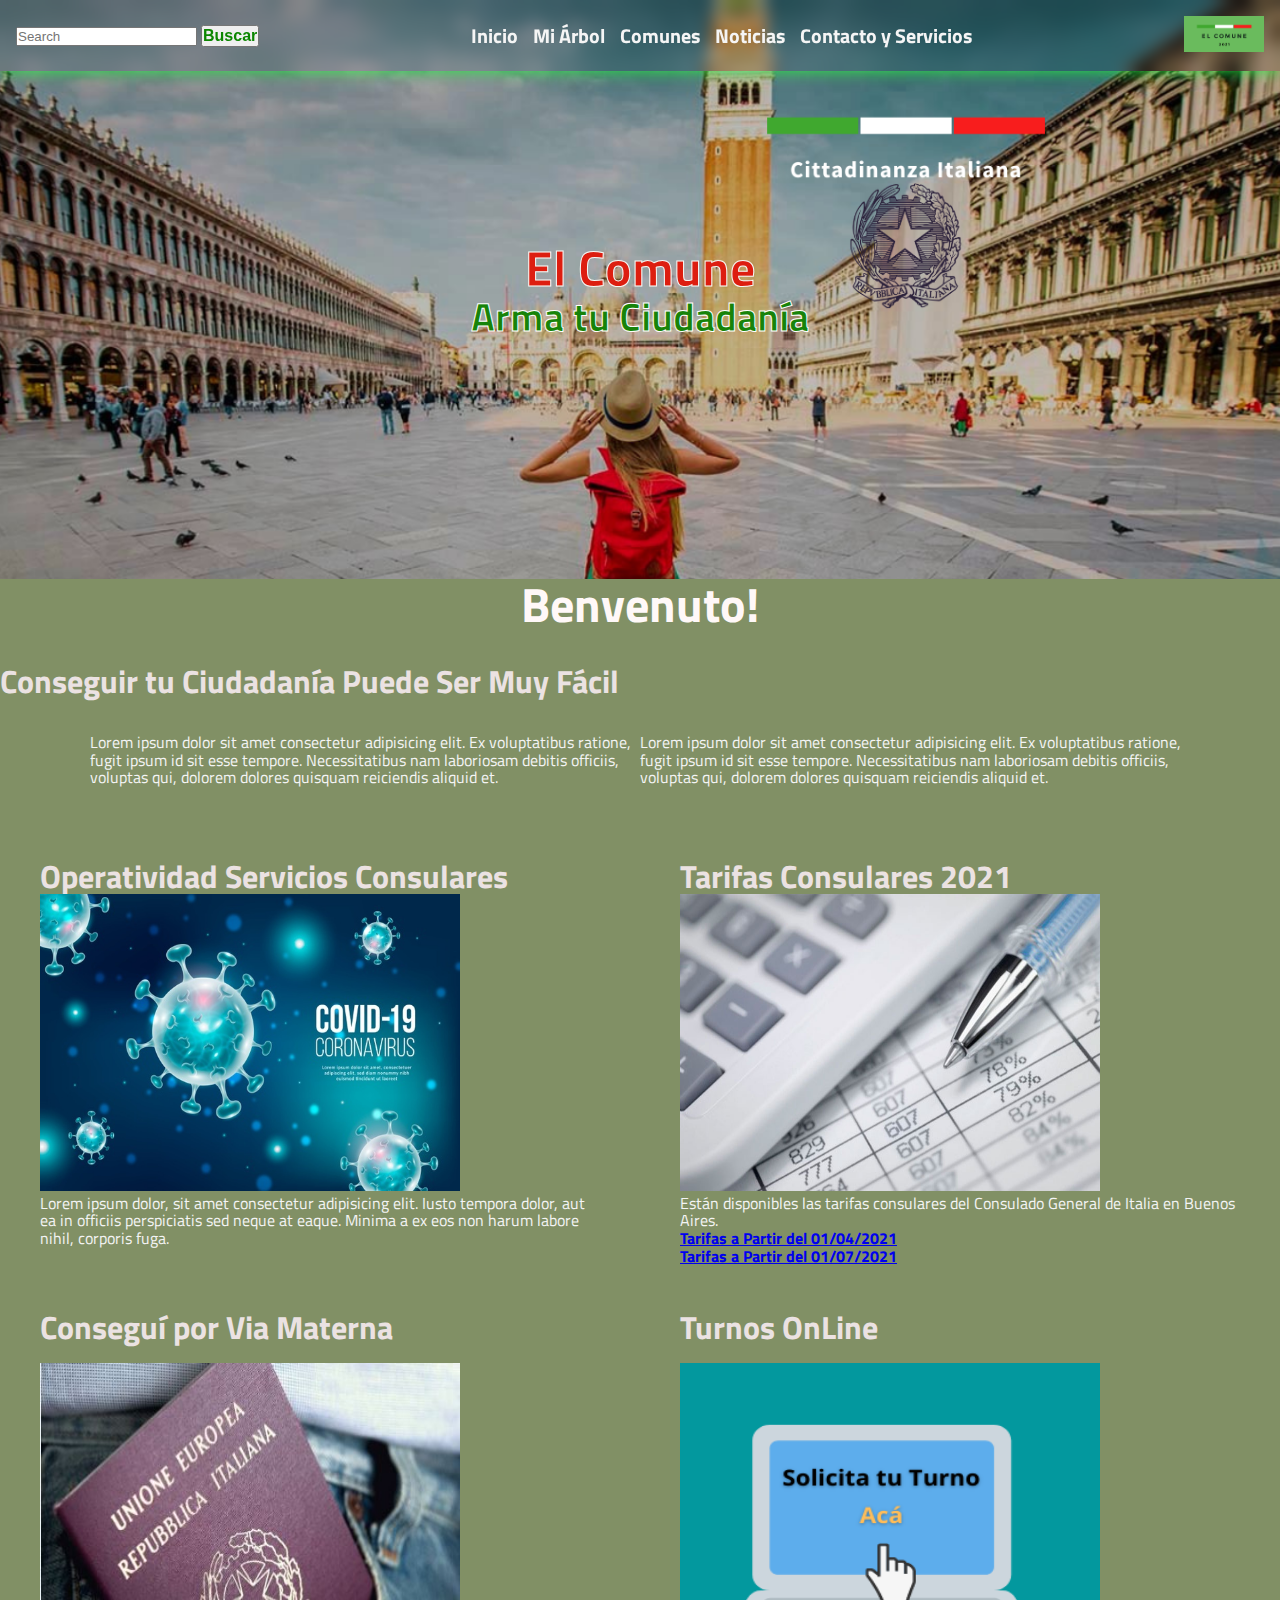
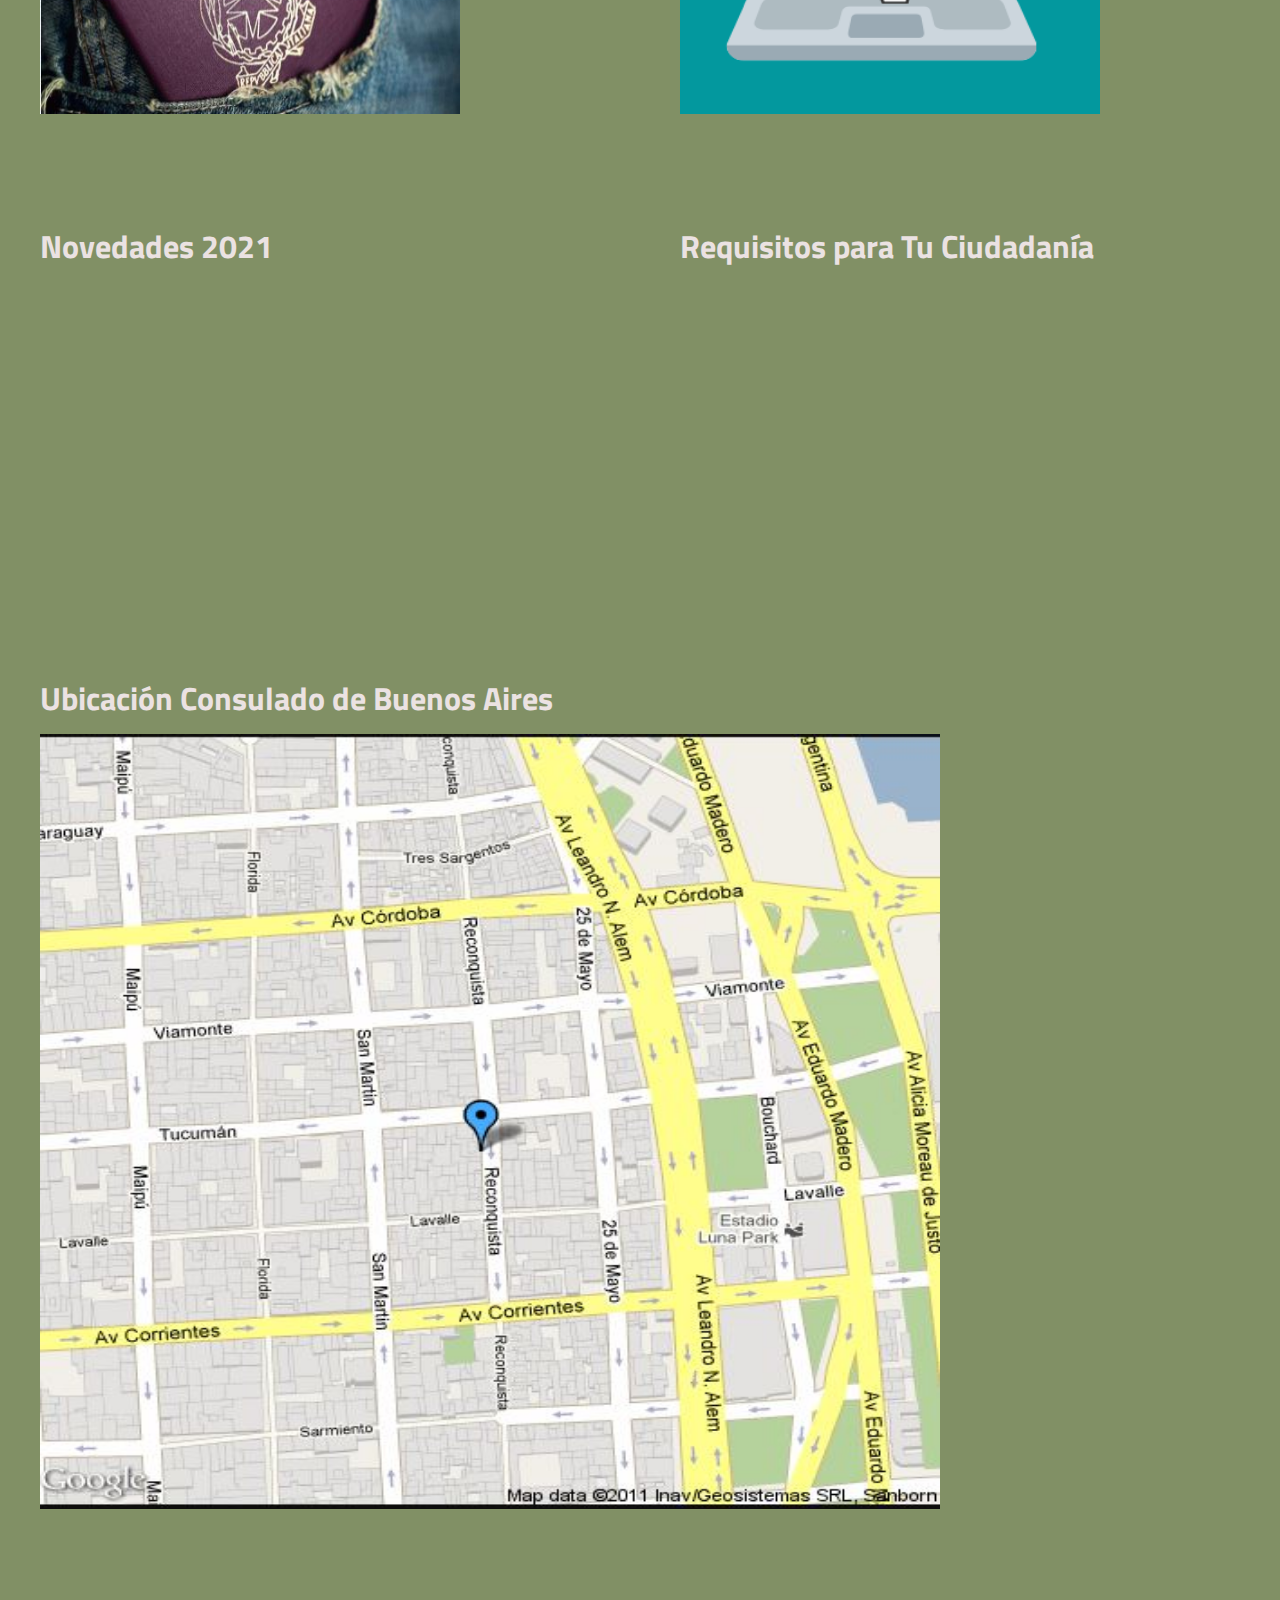
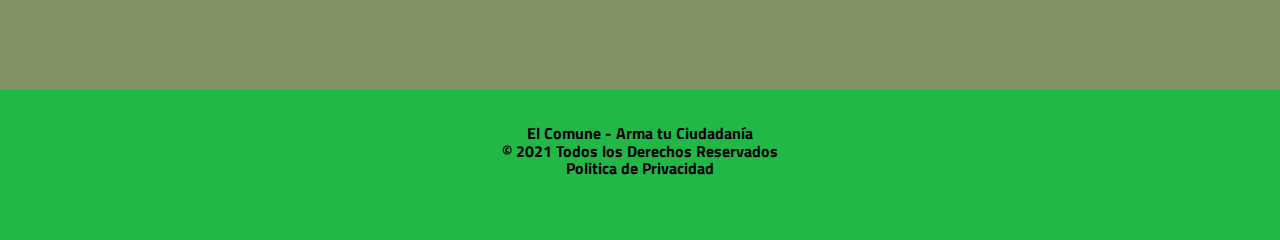
<file: index.html>
<!DOCTYPE html>
<html lang="en">
<head>
    <meta charset="UTF-8">
    <meta http-equiv="X-UA-Compatible" content="IE=edge">
    <meta name="viewport" content="width=device-width, initial-scale=1.0">
    
    <link href="https://fonts.googleapis.com/css?family=Titillium Web:300,400,500,700" rel="stylesheet">
    <link rel="stylesheet" href="estilos.css">
    <title>EL COMUNE || VILLAFAÑE</title>
</head>
<body>


    <header>
        <!-- navbar-->
           
        <div class="navbar-container">

            <nav class="navbar">
                <a class="nav-logo-link" href="./" alt="logotipo">
                <img class="nav-img" src="./imagenes/logonav.png" alt="Logotipo">
                </a>
               
                <ul class="nav-lista">
                    <li> <a href="index.html">Inicio </a></li>
                    <li><a href="mi_arbol.html">Mi Árbol </a></li>
                    <li><a href="comunes.html">Comunes </a></li>
                    <li><a href="noticias.html">Noticias </a></li>
                    <li><a href="contacto.html">Contacto y Servicios</a>
                    
                  </li>
                </ul>

                <form>
                    <input type="search" placeholder="Search">
                    <button class="nav-button">Buscar</button>
                  </form>

            </nav>

        </div>


      <!--Hero-->
        <div class="hero-container">
            <h1>El Comune</h1>
            <h2 class="subtitle-hero">Arma tu Ciudadanía </h2>
        </div>

    </header>

    <!-- ---------- M A I N ----------------      -->


    <main>

        <!--titulo h1-->

        <div>        
            <h2  class="titulo-h2" >Benvenuto!</h2>
        </div>

        <!--  div  -->

        
            <section class="section-container">
            <div >
                <h3  class="tit-h3">Conseguir tu Ciudadanía Puede Ser Muy Fácil</h3>
                <br>
                <br>
                
                
                <div id="div-con" >
                                 
                    <p>Lorem ipsum dolor sit amet consectetur adipisicing elit.
                         Ex voluptatibus ratione, fugit ipsum id sit esse tempore.
                          Necessitatibus nam laboriosam debitis officiis, voluptas
                           qui, dolorem dolores quisquam reiciendis aliquid et.</p>

                           <p>Lorem ipsum dolor sit amet consectetur adipisicing elit.
                            Ex voluptatibus ratione, fugit ipsum id sit esse tempore.
                             Necessitatibus nam laboriosam debitis officiis, voluptas
                              qui, dolorem dolores quisquam reiciendis aliquid et.</p>       
                </div>

            </div>
            </section>

                   
        <div class="row"> 
            
            <aside> 
                <h3 class="tit-h3">Operatividad Servicios Consulares</h3>
                
                
                <a href="https://consbuenosaires.esteri.it/consolato_buenosaires/la_comunicazione/dal_consolato/avviso-emergenza-covid-19-operativita.html" target="black">
                    <img src="./imagenes/noticia1.jpg" alt="noticia1" class="img-class">
                   
                    </a>
                    <br>
                    <p>Lorem ipsum dolor, sit amet consectetur adipisicing elit.
                         Iusto tempora dolor, aut ea in officiis perspiciatis
                          sed neque at eaque. Minima a ex eos non harum labore
                           nihil, corporis fuga.</p>
            </aside>

            <aside>     
                <h3 class="tit-h3">Tarifas Consulares 2021</h3>      

                <a href="https://consbuenosaires.esteri.it/consolato_buenosaires/es/i_servizi/tabella-dei-diritti-consolari.html" target="black"><img src="./imagenes/tarifas.JPG" alt="tarifas" class="img-class">
                </a>

                <br>
                
                <p>Están disponibles las tarifas consulares
                     del Consulado General de Italia en Buenos Aires.
                </p>
                     
                <a href="https://consbuenosaires.esteri.it/consolato_buenosaires/resource/doc/2021/03/tabella_diritti_consolari__ii_trim_2021.pdf" target="black"><strong>Tarifas a Partir del 01/04/2021</strong></a>
                     <br>
                    <a href="https://consbuenosaires.esteri.it/consolato_buenosaires/resource/doc/2021/06/tabella_diritti_consolari_iii_-_trim_2021.pdf" target="black" ><strong>Tarifas a Partir del 01/07/2021</strong></a>
            
            </aside>

               
        </div>

        <div  class="row">
                 <section>
                    <h3 class="tit-h3">Conseguí por Via Materna</h3>
                    <br>
                    <a href="https://www.studiocerulliarena.com/es/areas-de-especializacion/ciudadania-italiana-por-via-materna/?gclid=CjwKCAjw0qOIBhBhEiwAyvVcf84gIJHksdrYSvwMssGrDjeMGXF_2JbMQTKHzqw8u_ehRFaBzR4W5BoCrMUQAvD_BwE" target="black">
                    <img src="./imagenes/juiciopormadre.jpg" alt="consulado" class="img-class">
                    </a>
                </section>

                <section>
                    <h3 class="tit-h3">Turnos OnLine</h3>
                    <br>
                    <a href="https://prenotaonline.esteri.it/login.aspx?cidsede=100064&returnUrl=//" target="black">
                    <img src="./imagenes/turnos.png" alt="consulado" class="img-class">
                    </a>
                </section>

                                               
        </div>

        <div class="row">
            <section>
                   
                <h3 class="tit-h3">Novedades 2021</h3>
               <br>
                <iframe width="560" height="315" 
                src="https://www.youtube.com/embed/HiuEP4iiK6Q" 
                title="YouTube video player" frameborder="0" 
                allow="accelerometer; autoplay; clipboard-write;
                 encrypted-media; gyroscope; picture-in-picture" 
                 allowfullscreen></iframe>
            
          </section>

          <section>
                   
            <h3 class="tit-h3">Requisitos para Tu Ciudadanía</h3>
           <br>
           <iframe width="560" height="315" 
           src="https://www.youtube.com/embed/WDhinr2_55M" 
           title="YouTube video player" frameborder="0" 
           allow="accelerometer; autoplay; clipboard-write;
            encrypted-media; gyroscope; picture-in-picture" 
            allowfullscreen></iframe>
        
          </section>

        </div>

        <div class="row">
            <section>
      
                <h3 class="tit-h3">Ubicación Consulado de Buenos Aires</h3>
                <br>
                <a href="https://www.google.com/maps/place/Consulado+de+Italia/@-34.6008966,-58.3732764,17z/data=!4m5!3m4!1s0x95bccaccc7a7fb01:0xf867030e22070c83!8m2!3d-34.6011437!4d-58.3726569" target="black">
                     <img src="./imagenes/consulado.JPG" alt="consulado" class="img-class">
                   </a>
                </section>
                      
               
        </div>

           
        



    </main>

    <!-- ---------- F O O T E R  ------------->

    
    <footer class="footer">
            <br>
            <br>
   
            
            <div class="footer__derechos">
               <p>El Comune - Arma tu Ciudadanía </p>
   
           </div>
           <div class="footer__derechos">
               <p>© 2021 Todos los Derechos Reservados</p>
   
           </div>
       </div>
       <div class="footer__derechos">
           <p>Politica de Privacidad</p>
   
       </div>

    </footer>
    




    
</body>
</html>
</file>
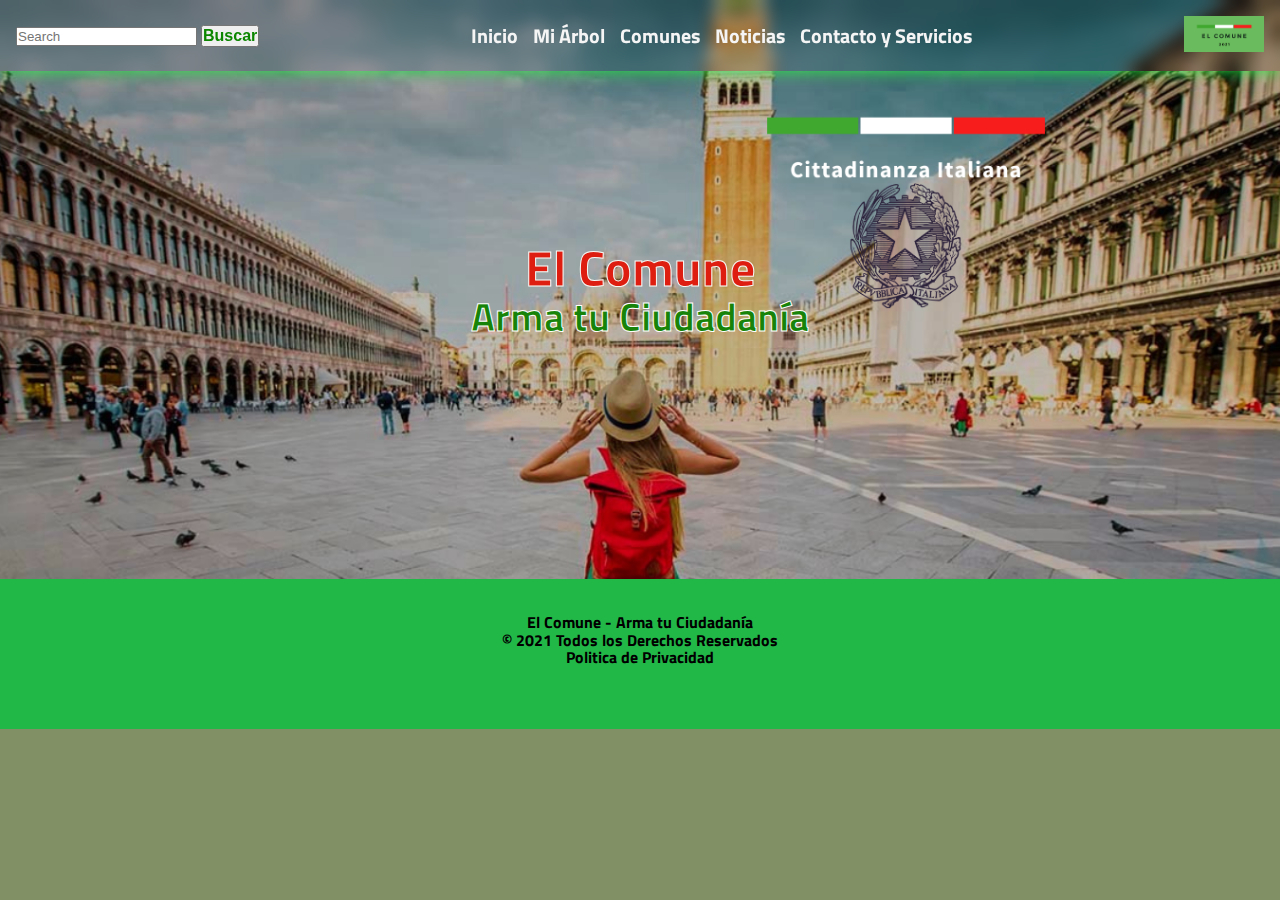
<file: comunes.html>
<!DOCTYPE html>
<html lang="en">
<head>
    <meta charset="UTF-8">
    <meta http-equiv="X-UA-Compatible" content="IE=edge">
    <meta name="viewport" content="width=device-width, initial-scale=1.0">
    
    <link href="https://fonts.googleapis.com/css?family=Titillium Web:300,400,500,700" rel="stylesheet">
    <link rel="stylesheet" href="estilos.css">
    <title>EL COMUNE || VILLAFAÑE</title>
</head>
<body>


    <header>
        <!-- navbar-->
           
        <div class="navbar-container">

            <nav class="navbar">
                <a class="nav-logo-link" href="./" alt="logotipo">
                <img class="nav-img" src="./imagenes/logonav.png" alt="Logotipo">
                </a>
               
                <ul class="nav-lista">
                    <li> <a href="index.html">Inicio </a></li>
                    <li><a href="mi_arbol.html">Mi Árbol </a></li>
                    <li><a href="comunes.html">Comunes </a></li>
                    <li><a href="noticias.html">Noticias </a></li>
                    <li><a href="contacto.html">Contacto y Servicios </a></li>
                </ul>

                <form>
                    <input type="search" placeholder="Search">
                    <button class="nav-button">Buscar</button>
                  </form>

            </nav>

        </div>


      <!--Hero-->
        <div class="hero-container">
            <h1>El Comune</h1>
            <h2 class="subtitle-hero">Arma tu Ciudadanía </h2>
        </div>

    </header>

    <!-- ---------- M A I N ----------------      -->


    <main>

    </main>

    <!-- ---------- F O O T E R  ------------->

    
    <footer class="footer">
            <br>
            <br>
   
            
            <div class="footer__derechos">
               <p>El Comune - Arma tu Ciudadanía </p>
   
           </div>
           <div class="footer__derechos">
               <p>© 2021 Todos los Derechos Reservados</p>
   
           </div>
       </div>
       <div class="footer__derechos">
           <p>Politica de Privacidad</p>
   
       </div>

    </footer>
    




    
</body>
</html>
</file>
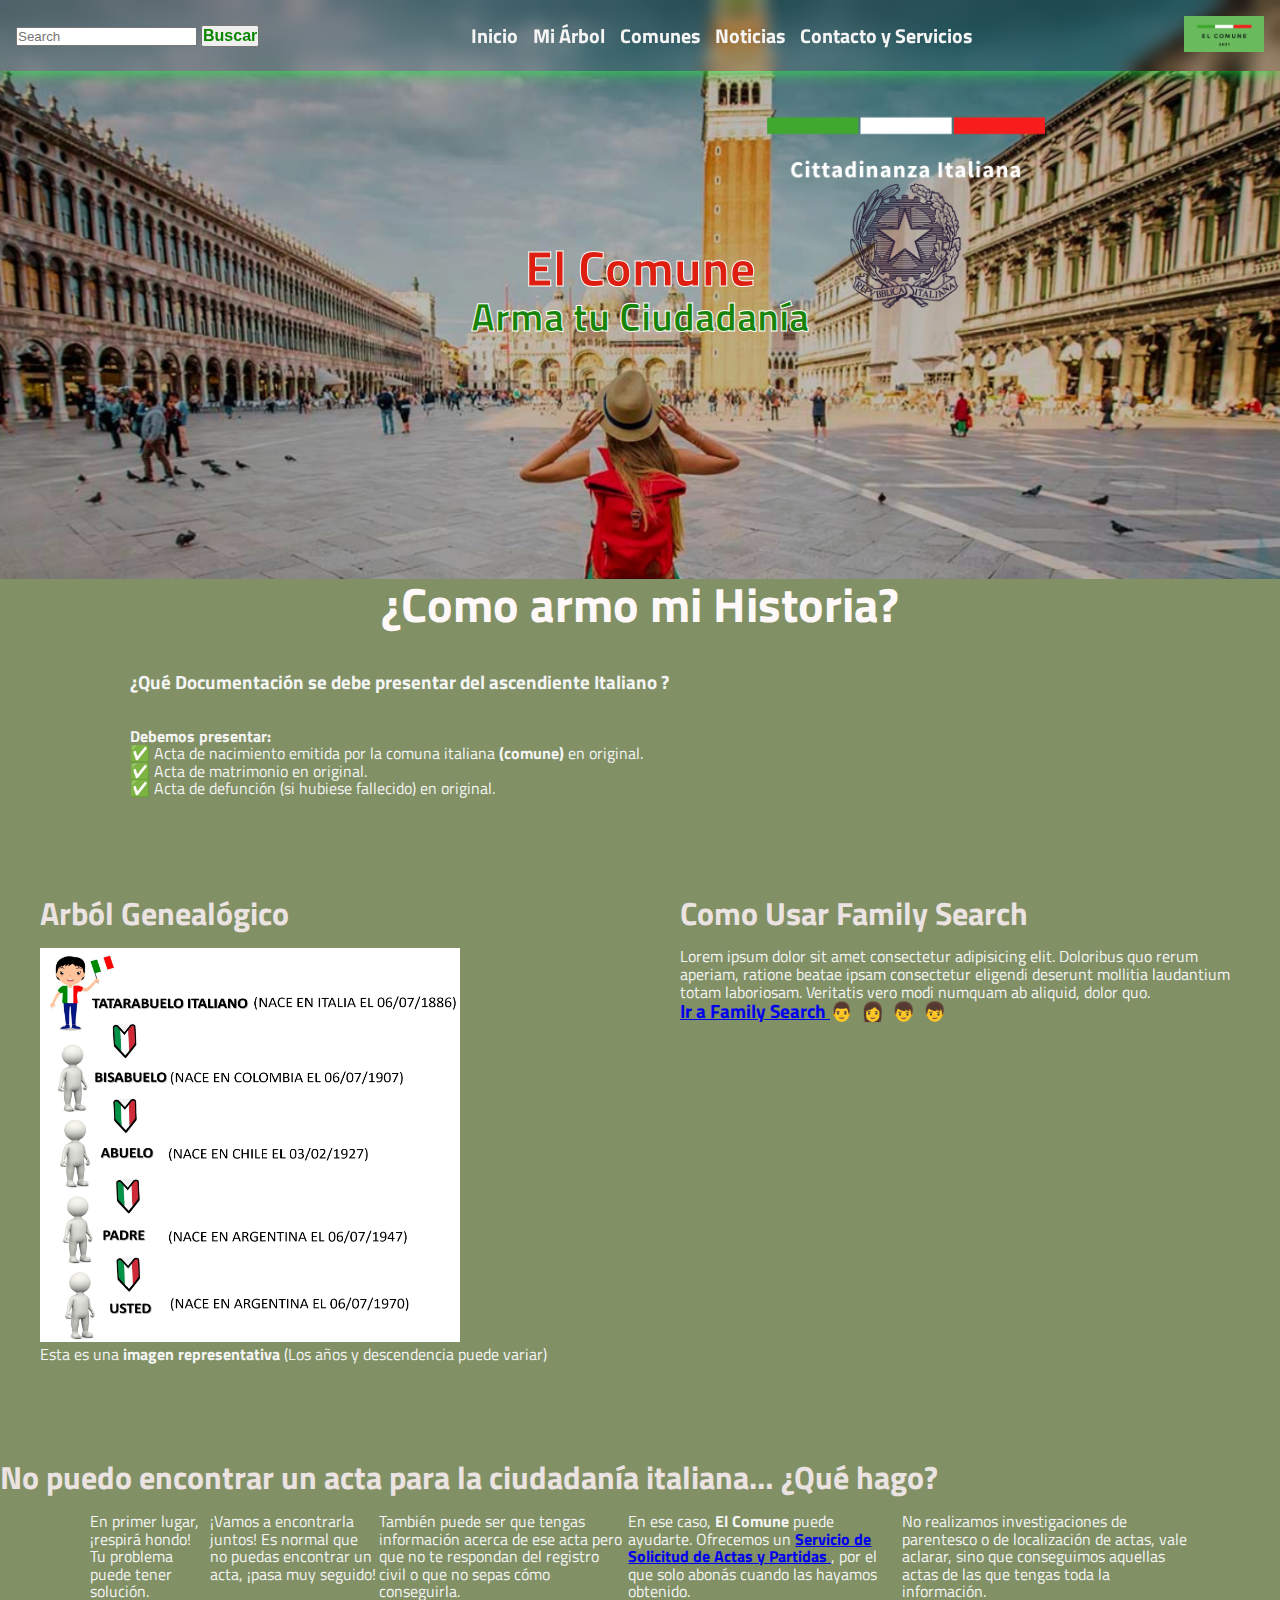
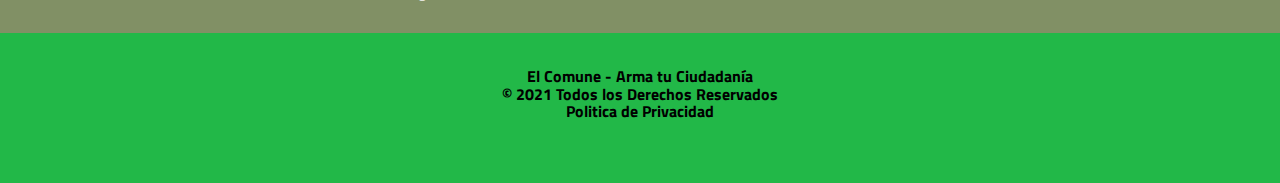
<file: mi_arbol.html>
<!DOCTYPE html>
<html lang="en">
<head>
    <meta charset="UTF-8">
    <meta http-equiv="X-UA-Compatible" content="IE=edge">
    <meta name="viewport" content="width=device-width, initial-scale=1.0">
    
    <link href="https://fonts.googleapis.com/css?family=Titillium Web:300,400,500,700" rel="stylesheet">
    <link rel="stylesheet" href="estilos.css">
    <title>EL COMUNE || VILLAFAÑE</title>
</head>
<body>


    <header>
        <!-- navbar-->
           
        <div class="navbar-container">

            <nav class="navbar">
                <a class="nav-logo-link" href="./" alt="logotipo">
                <img class="nav-img" src="./imagenes/logonav.png" alt="Logotipo">
                </a>
               
                <ul class="nav-lista">
                    <li> <a href="index.html">Inicio </a></li>
                    <li><a href="mi_arbol.html">Mi Árbol </a></li>
                    <li><a href="comunes.html">Comunes </a></li>
                    <li><a href="noticias.html">Noticias </a></li>
                    <li><a href="contacto.html">Contacto y Servicios </a></li>
                </ul>

                <form>
                    <input type="search" placeholder="Search">
                    <button class="nav-button">Buscar</button>
                  </form>

            </nav>

        </div>


      <!--Hero-->
        <div class="hero-container">
            <h1>El Comune</h1>
            <h2 class="subtitle-hero">Arma tu Ciudadanía </h2>
        </div>

    </header>

    <!-- ---------- M A I N ----------------      -->


    <main>
        <div>
            <h2 class="titulo-h2">¿Como armo mi Historia?</h2>
        </div>

          <!--  div  -->
          
            <div id="div-con">
                <section>
                <h3>¿Qué Documentación se debe presentar del ascendiente Italiano ?</h3>
                <br>
                <br>

                <p><strong>  Debemos presentar:</strong> </p>
                <p> &#9989; Acta de nacimiento emitida por la comuna italiana <strong>(comune)</strong> en original.</p>
                <p>&#9989;  Acta de matrimonio en original.</p>
                <p> &#9989; Acta de defunción (si hubiese fallecido) en original.</p>
                </section>

              
            </div>
            <br>
           

           <!--  div  -->
           
          <div class="row">
                <section>
                <h3 class="tit-h3">Arból Genealógico</h3>
                <br>
                
                <img src="./imagenes/arbol.png" alt="consulado" class="img-class">
                
                <br>
               <div>Esta es una <strong>imagen representativa </strong>(Los años y descendencia puede variar)</div>
               
              </section>
             
                <section>
                <h3 class="tit-h3">Como Usar Family Search</h3>
                <br>
                <p>Lorem ipsum dolor sit amet consectetur 
                    adipisicing elit. Doloribus quo rerum aperiam, 
                    ratione beatae ipsam consectetur eligendi deserunt
                     mollitia laudantium totam laboriosam. 
                     Veritatis vero modi numquam ab aliquid, dolor quo.</p>
                

                     <h3> <a href="https://www.familysearch.org/search/" target="block">Ir a Family Search </a>&#128104; &#8205; &#128105; &#8205; &#128102; &#8205; &#128102; </h3>
                       <br>
                               
                       <iframe width="560" height="315" src="https://www.youtube.com/embed/R2H6164Qj_4" 
                               title="YouTube video player" frameborder="0" 
                               allow="accelerometer; autoplay; clipboard-write; encrypted-media;
                                gyroscope; picture-in-picture" allowfullscreen></iframe>
                    </section>
               
            </div>
                 
        

       
         <!--  SECTION  -->

         <section class="section-container">
             <h3 class="tit-h3">No puedo encontrar un acta para la ciudadanía italiana… ¿Qué hago?</h3>
            <br>
            <div id="div-con">
             <p>En primer lugar, ¡respirá hondo! Tu problema puede tener solución.</p>
            <p>¡Vamos a encontrarla juntos! Es normal que no puedas encontrar 
                  un acta, ¡pasa muy seguido!</p>
            <p> También puede ser que tengas 
                  información acerca de ese acta pero que no te respondan del 
                  registro civil o que no sepas cómo conseguirla.</p>
            <p> En ese caso, 
                  <strong>El Comune</strong> puede ayudarte. Ofrecemos
                   un <a href="contacto.html" target="block"> <strong> Servicio de Solicitud de Actas y Partidas</strong> </a> 
                   , por el que solo abonás cuando las hayamos obtenido. </p>
            <p>  No realizamos investigaciones de parentesco o de localización 
                    de actas, vale aclarar, sino que conseguimos aquellas actas de 
                    las que tengas toda la información.
                </p>
            </div>
             


         </section>
 



    </main>

    <!-- ---------- F O O T E R  ------------->

    
    <footer class="footer">
            <br>
            <br>
   
            
            <div class="footer__derechos">
               <p>El Comune - Arma tu Ciudadanía </p>
   
           </div>
           <div class="footer__derechos">
               <p>© 2021 Todos los Derechos Reservados</p>
   
           </div>
       </div>
       <div class="footer__derechos">
           <p>Politica de Privacidad</p>
   
       </div>

    </footer>
    




    
</body>
</html>
</file>
<file: estilos.css>
/*Reset de estilos por defecto*/

* {
  margin: 0;
  padding: 0;
  box-sizing: border-box;
}
/*---------------------------------------*/

/* ------------------BODY------------------  */

body {
  font-family: "Titillium Web", Arial, sans-serif !important;
  /*font-family: "Titillium Web", sans-serif;*/
  /*font-family: "Source Sans Pro", sans-serif;*/
  /*font-weight: bold;*/
  line-height: 1.1;
  margin: 0;
  padding: 0;
  background-color: rgba(109, 126, 77, 0.863);
  color: #f4f4f4;
}

body hr {
  margin: 1.625em 0;
  border-color: #f4f4f4;
}
@media screen and (max-width: 700px) {
  ul,
  .nav-lista {
    flex-direction: column;
  }
}

@media screen and (max-width: 100px) {
  .row {
    flex-direction: column;
  }
}

/*-----------  HEADER----------- */

/* -----------  navbar  -----------*/

.navbar-container {
  width: 100%;
  /* background-color: hsla(138, 95%, 36%, 0.747);*/
  padding: 1em;
  position: fixed;
  backdrop-filter: blur(8px);
  box-shadow: 0 0 15px rgb(45, 240, 71);
}

.navbar {
  display: flex;
  flex-direction: row-reverse;
  justify-content: space-between;
  align-items: center;

  /*width: 65%;
    margin: 0 auto;
    display: inline;*/
}

.nav-lista {
  list-style: none;
  display: flex;
  gap: 15px;
}
.nav-logo-link {
  width: 80px;
}

.nav-img {
  width: 100%;
  height: 100%;
}

.nav-button {
  font-size: 16px;
  font-weight: bold;
  text-align: center;
  color: rgb(12, 134, 1);
}

/*.lista li {
    display: inline-block;
    margin: 0 3em;
  } */

li a {
  text-decoration: none;
  color: whitesmoke;
  font-size: 20px;
  font-weight: bold;
  text-align: center;
}

/*-----------  HERO -----------  */

.hero-container {
  width: 100%;
  padding: 15em;
  background-image: url(./imagenes/hero1.png);
  background-size: cover;
  /*background-attachment: fixed;*/
}

h1 {
  /* color: rgb(190, 23, 11);*/
  font-size: 50px;
  font-weight: bold;
  text-align: center;
  -webkit-text-fill-color: rgb(221, 30, 16);
  -webkit-text-stroke: 1px rgb(247, 248, 245);
}

.subtitle-hero {
  /*color: rgb(33, 8, 175);*/
  font-size: 40px;
  font-weight: bold;
  text-align: center;
  -webkit-text-fill-color: rgb(23, 131, 9);
  -webkit-text-stroke: 1px rgb(255, 255, 255);
}

/**--------MAIN -----------/*/

/*.main-container{
  display: flex;
  flex-direction: column;
  flex-wrap: wrap-reverse;  

}



.titulo-h3{
    display: flex;
    justify-content: center;
    color: rgb(54, 51, 51);

}

.section-container{
    
    background-color: rgb(77, 141, 13);
    padding: 2rem 0;
    display: flex;
    flex-wrap: wrap;
    overflow: hidden;

}
/*.sections img {
    width: 75%;
    /*display: inline-block;*/

/*.sections-div{
    max-width: 1100px;
    background-color: rgb(121, 197, 35);
    margin: 0 auto;
    display: flex;
    padding: 1rem;
    gap: 8px;
    /*flex-direction:row;*/

.titulo-h2 {
  display: flex;
  justify-content: center;
  color: rgb(255, 248, 248);
  font-size: 3em;
  /*background-color: rgb(2, 78, 19);*/
}

.tit-h3 {
  display: flex;
  justify-content: left;
  color: rgb(235, 226, 226);
  font-size: 2em;
  /*background-color: rgb(44, 4, 35);*/
}

.row {
  display: flex;
  /* flex: 1;*/
  justify-content: center;
  /*background-color: darkcyan;*/
  /*margin-top:20px;*/
  margin: 0 auto;
}

.img-class {
  /*display: flex;
    justify-content: center;*/
  width: 75%;
  height: 80%;
}

aside,
section {
  flex: 30px;
  /*background-color: rgb(2, 78, 19);*/
  padding: 40px;
  margin: 0 auto;
}

.section-container {
  /* background-color: rgb(184, 245, 86); */
  color: #f4f4f4;
  padding: 2rem 0;
}

#div-con {
  max-width: 1100px;
  margin: 0 auto;
  /*background-color: blueviolet;*/
  display: flex;
  justify-content: center;
  font-size: 1rem;
}

/**----------------- FOOTER -----------/*/

.footer {
  width: 100%;
  height: 150px;
  bottom: 0;
  left: 0;
  background-color: hsla(138, 90%, 40%, 0.801);
}

.footer__derechos {
  color: black;
  font-weight: bold;
  margin: 0;
  grid-row: 2 / 3;
  grid-column: 1 / 3;
  text-align: center;
}
</file>
